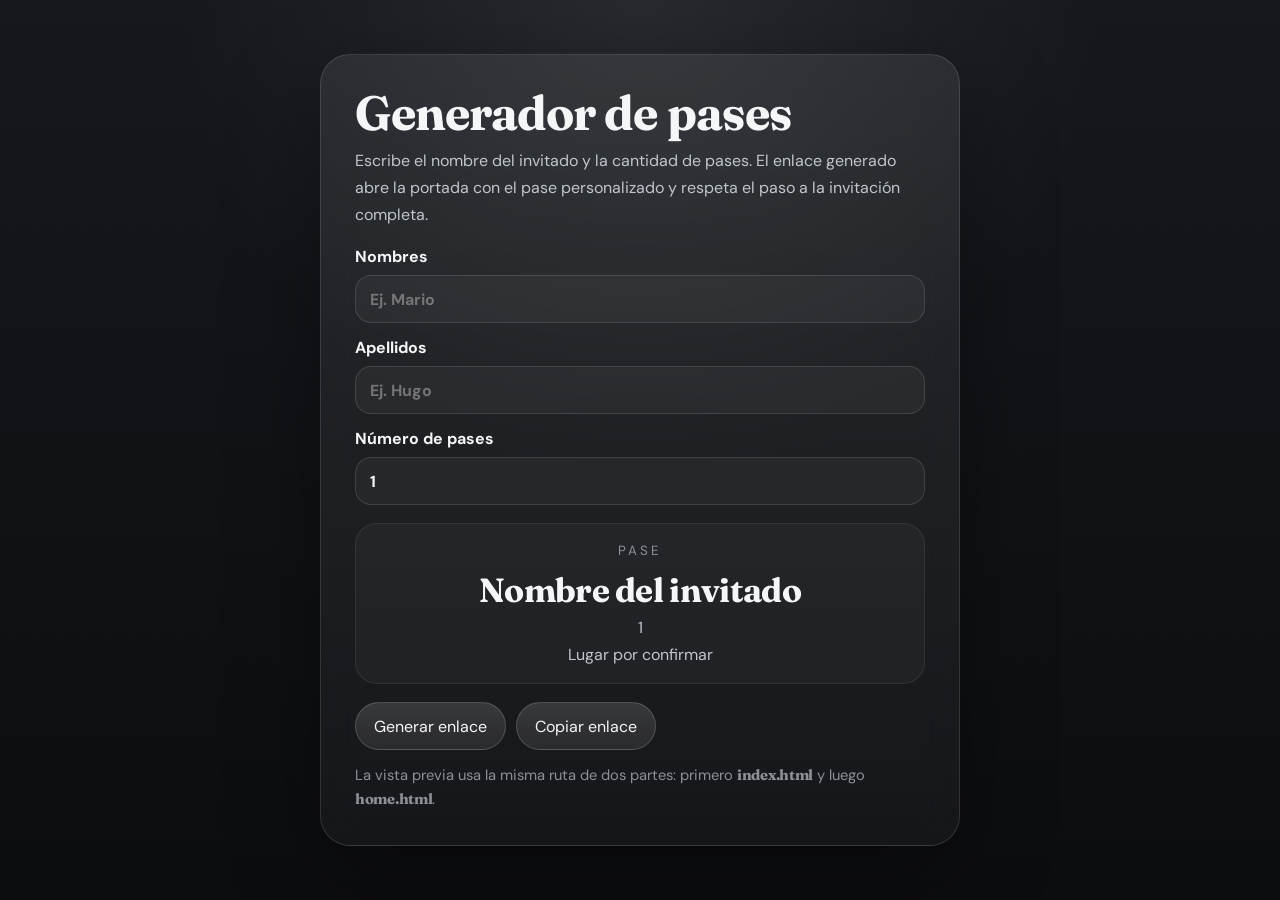
<file: pases.html>
<!DOCTYPE html>
<html lang="es">
<head>
  <meta charset="UTF-8">
  <meta name="viewport" content="width=device-width, initial-scale=1.0">
  <title>Generador de pases - Mario Hugo 50 años</title>
  <link rel="stylesheet" href="https://fonts.googleapis.com/css2?family=DM+Sans:wght@400;500;700;800&family=Fraunces:opsz,wght@9..144,400;9..144,500;9..144,700;9..144,800&display=swap">
  <style>
    :root {
      color-scheme: dark;
      --bg-0: #0c0d10;
      --bg-1: #15181d;
      --surface: rgba(255, 255, 255, 0.06);
      --surface-strong: rgba(255, 255, 255, 0.1);
      --line: rgba(255, 255, 255, 0.12);
      --text: #f5f6f7;
      --muted: #c1c6cd;
      --muted-2: #8c9198;
      --accent: #e1e4e8;
      --shadow: 0 28px 90px rgba(0, 0, 0, 0.34);
    }

    * { box-sizing: border-box; }

    body {
      margin: 0;
      min-height: 100vh;
      padding: 24px;
      display: grid;
      place-items: center;
      background:
        radial-gradient(circle at top, rgba(255, 255, 255, 0.08), transparent 42%),
        linear-gradient(180deg, var(--bg-1) 0%, var(--bg-0) 100%);
      color: var(--text);
      font-family: "DM Sans", "Helvetica Neue", Arial, sans-serif;
    }

    body::before {
      content: "";
      position: fixed;
      inset: 0;
      pointer-events: none;
      background-image: radial-gradient(rgba(255, 255, 255, 0.05) 1px, transparent 1px);
      background-size: 24px 24px;
      opacity: 0.3;
      mix-blend-mode: soft-light;
    }

    .card {
      width: min(100%, 640px);
      padding: clamp(22px, 5vw, 34px);
      border-radius: 30px;
      background: linear-gradient(180deg, rgba(255, 255, 255, 0.08), rgba(255, 255, 255, 0.04));
      border: 1px solid var(--line);
      box-shadow: var(--shadow);
      backdrop-filter: blur(18px);
      position: relative;
      z-index: 1;
    }

    h1, h2, strong {
      font-family: "Fraunces", serif;
      letter-spacing: -0.02em;
    }

    h1 {
      margin: 0 0 10px;
      font-size: clamp(2rem, 5vw, 3rem);
      line-height: 1;
    }

    p {
      margin: 0 0 18px;
      color: var(--muted);
      line-height: 1.7;
    }

    label {
      display: grid;
      gap: 8px;
      margin-bottom: 14px;
      font-weight: 700;
      color: var(--text);
    }

    input {
      min-height: 48px;
      border: 1px solid var(--line);
      border-radius: 16px;
      padding: 0 14px;
      background: rgba(255, 255, 255, 0.04);
      color: var(--text);
      font: inherit;
      outline: none;
    }

    input:focus {
      border-color: rgba(255, 255, 255, 0.28);
      box-shadow: 0 0 0 3px rgba(255, 255, 255, 0.07);
    }

    .preview {
      margin-top: 18px;
      padding: 18px;
      border-radius: 22px;
      background: rgba(255, 255, 255, 0.035);
      border: 1px solid rgba(255, 255, 255, 0.08);
      text-align: center;
    }

    .preview small {
      display: block;
      color: var(--muted-2);
      letter-spacing: 0.22em;
      text-transform: uppercase;
      margin-bottom: 10px;
    }

    .preview strong {
      display: block;
      margin: 8px 0 6px;
      font-size: clamp(1.5rem, 4vw, 2.1rem);
      color: var(--text);
    }

    .preview span {
      display: block;
      color: var(--muted);
      margin-top: 6px;
    }

    .actions {
      display: flex;
      flex-wrap: wrap;
      gap: 10px;
      margin-top: 18px;
    }

    button {
      min-height: 48px;
      border: 1px solid rgba(255, 255, 255, 0.16);
      border-radius: 999px;
      padding: 0 18px;
      background: linear-gradient(180deg, rgba(255, 255, 255, 0.14), rgba(255, 255, 255, 0.08));
      color: var(--text);
      font-weight: 800;
      cursor: pointer;
      transition: transform 0.2s ease, border-color 0.2s ease;
      font: inherit;
    }

    button:hover {
      transform: translateY(-1px);
      border-color: rgba(255, 255, 255, 0.3);
    }

    .result {
      display: none;
      margin-top: 22px;
      padding: 16px;
      border-radius: 18px;
      background: rgba(255, 255, 255, 0.04);
      border: 1px solid rgba(255, 255, 255, 0.08);
      word-break: break-all;
    }

    .result a {
      display: block;
      margin-top: 8px;
      color: var(--accent);
      font-weight: 700;
      text-decoration: none;
    }

    .result a:hover {
      text-decoration: underline;
    }

    .meta {
      margin-top: 14px;
      color: var(--muted-2);
      font-size: 0.92rem;
      line-height: 1.6;
    }

    @media (max-width: 520px) {
      body {
        padding: 16px;
      }

      .actions {
        flex-direction: column;
      }

      button {
        width: 100%;
      }
    }
  </style>
</head>
<body>
  <main class="card">
    <h1>Generador de pases</h1>
    <p>Escribe el nombre del invitado y la cantidad de pases. El enlace generado abre la portada con el pase personalizado y respeta el paso a la invitación completa.</p>

    <label>
      Nombres
      <input id="firstName" autocomplete="given-name" placeholder="Ej. Mario">
    </label>

    <label>
      Apellidos
      <input id="lastName" autocomplete="family-name" placeholder="Ej. Hugo">
    </label>

    <label>
      Número de pases
      <input id="numPasses" type="number" min="1" max="999" value="1">
    </label>

    <div class="preview">
      <small id="preview-passes-title">Pase</small>
      <strong id="preview-name">Nombre del invitado</strong>
      <span id="preview-number">1</span>
      <span id="preview-places-text">Lugar por confirmar</span>
    </div>

    <div class="actions">
      <button id="generateButton" type="button">Generar enlace</button>
      <button id="copyButton" type="button">Copiar enlace</button>
    </div>

    <div id="resultContainer" class="result">
      Enlace generado:
      <a id="generatedLink" href="index.html">index.html</a>
    </div>

    <div class="meta">La vista previa usa la misma ruta de dos partes: primero <strong>index.html</strong> y luego <strong>home.html</strong>.</div>
  </main>

  <script>
    const targetPage = "index.html";
    const firstNameInput = document.getElementById('firstName');
    const lastNameInput = document.getElementById('lastName');
    const passesInput = document.getElementById('numPasses');
    const generatedLink = document.getElementById('generatedLink');
    const resultContainer = document.getElementById('resultContainer');

    function normalizePassCount(value) {
      const parsed = Number.parseInt(String(value || ''), 10);
      return Number.isFinite(parsed) && parsed > 0 ? Math.min(parsed, 999) : 1;
    }

    function updatePreview() {
      const firstName = firstNameInput.value.trim();
      const lastName = lastNameInput.value.trim();
      const passes = normalizePassCount(passesInput.value);
      const fullName = [firstName, lastName].filter(Boolean).join(' ') || 'Nombre del invitado';
      document.getElementById('preview-name').textContent = fullName;
      document.getElementById('preview-number').textContent = String(passes);
      document.getElementById('preview-passes-title').textContent = passes === 1 ? 'Pase' : 'Pases';
      document.getElementById('preview-places-text').textContent = passes === 1 ? 'Lugar por confirmar' : 'Lugares por confirmar';
    }

    function buildLink() {
      const firstName = firstNameInput.value.trim();
      const lastName = lastNameInput.value.trim();
      const passes = normalizePassCount(passesInput.value);
      if (!firstName || !lastName) {
        alert('Por favor, completa nombres, apellidos y número de pases.');
        return '';
      }
      const url = new URL(targetPage, window.location.href);
      url.searchParams.set('guest', [firstName, lastName].join(' '));
      url.searchParams.set('passes', String(passes));
      return url.href;
    }

    [firstNameInput, lastNameInput, passesInput].forEach((input) => {
      input.addEventListener('input', updatePreview);
    });

    document.getElementById('generateButton').addEventListener('click', () => {
      const link = buildLink();
      if (!link) return;
      generatedLink.href = link;
      generatedLink.textContent = link;
      resultContainer.style.display = 'block';
      updatePreview();
    });

    document.getElementById('copyButton').addEventListener('click', async () => {
      const link = generatedLink.href && resultContainer.style.display === 'block'
        ? generatedLink.href
        : buildLink();
      if (!link) return;
      generatedLink.href = link;
      generatedLink.textContent = link;
      resultContainer.style.display = 'block';
      try {
        await navigator.clipboard.writeText(link);
        alert('Enlace copiado');
      } catch {
        prompt('Copia el enlace:', link);
      }
    });

    updatePreview();
  </script>
</body>
</html>
</file>
